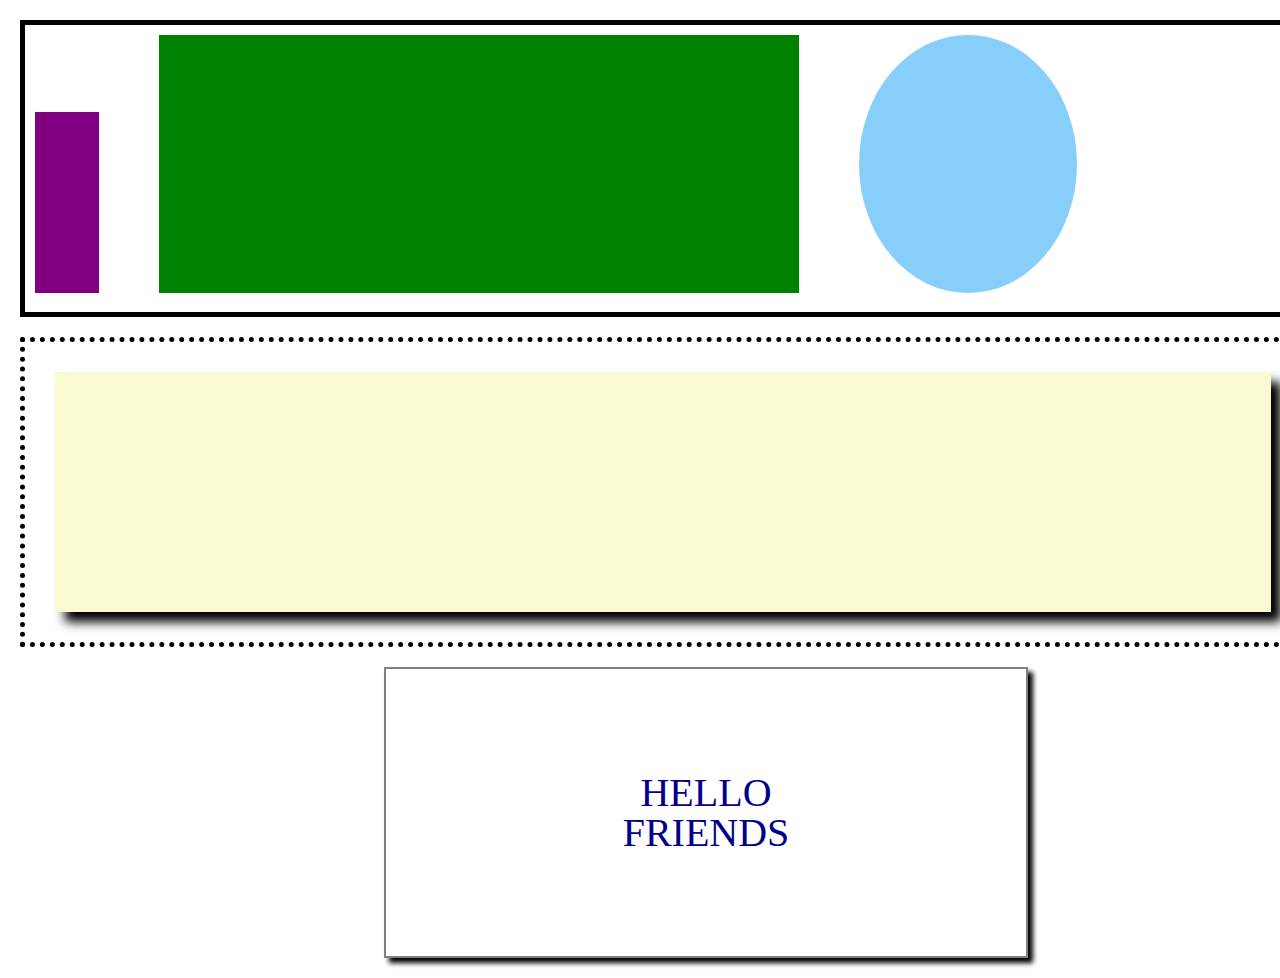
<file: second/index.html>
<!-- Put your HTML HERE, make sure to connect your index.css sheet -->
<!DOCTYPE html>
<html lang="en">
<head>
    <meta charset="UTF-8">
    <meta name="viewport" content="width=device-width, initial-scale=1.0">
    <meta http-equiv="X-UA-Compatible" content="ie=edge">
    <link rel="stylesheet" href="
    ./index.css">
    <link rel="stylesheet" href="./reset.css">
    <title>problem 2</title>
</head>
<body>
<main class="main-wrapper">
    <section class="top-section">
        <div  class="purple-box">
            <div class="top-of-purple"></div>
        </div>

        <div  class="green-box"></div>

        <div   class="blue-circle"></>
    </section>

    <section class="middle-section">
        <div class="middle-center"></div>
    </section>

    <section class="bottom-section">HELLO<br> FRIENDS</section>
</main>
    
</body>
</html>
</file>
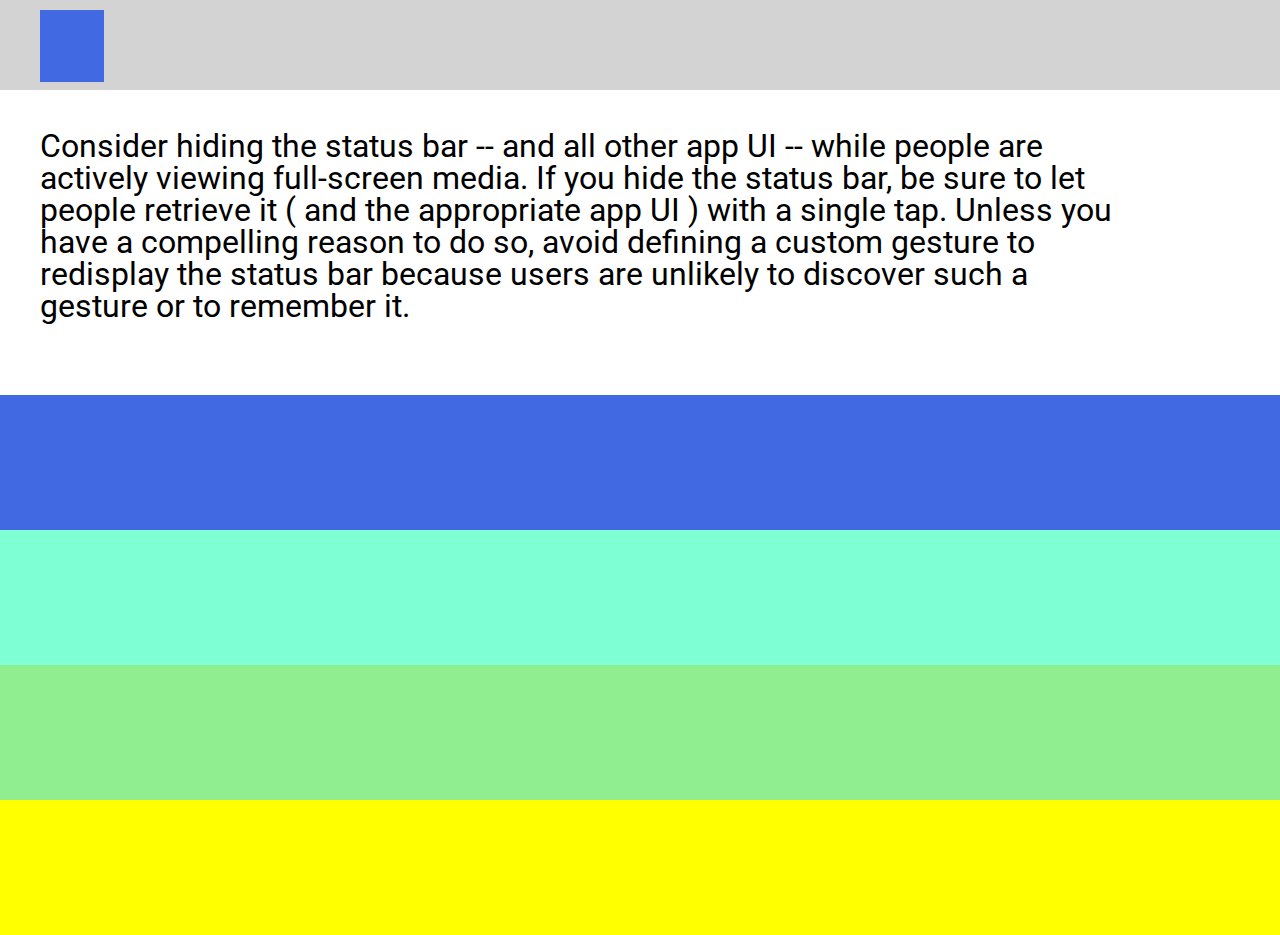
<file: third/index.html>
<!DOCTYPE html>
<html lang="en">
<head>
    <meta charset="UTF-8">
    <meta name="viewport" content="width=device-width, initial-scale=1.0">
    <meta http-equiv="X-UA-Compatible" content="ie=edge">
    <link rel="stylesheet" href="./index.css">
    <link rel="stylesheet" href="./reset.css">
    <link href="https://fonts.googleapis.com/css?family=Roboto&display=swap" rel="stylesheet">
    <title> Prob 3 </title>
</head>
<body>
    <main class="main-wrap">
        <header class="header">
            <div class="icon"></div>
        </header>
        <div class="main-sec"> Consider hiding the status bar -- and all other app UI -- while people are actively viewing full-screen media. If you hide the status bar, be sure to let people retrieve it ( and the appropriate app UI ) with a single tap. Unless you have a compelling reason to do so, avoid defining a custom gesture to redisplay the status bar because users are unlikely to discover such a gesture or to remember it.</div>
        <div class="blue"></div>
        <div class="light-blue"></div>
        <div class="light-green"></div>
        <div class="yellow"></div>

    </main>
</body>
</html><!-- Put your HTML HERE, make sure to connect your index.css sheet -->
</file>
<file: second/index.css>
.top-section{
    margin: 20px;
    border: solid 5px;
    height: calc(33vh - 10px);
    width: 100vw;  
    
}

.purple-box{
   
    background: purple;
    width: 5%;
    height: 90%;
    margin: 10px;
    float: left;

   /* margin-left: 10px;
    margin-right: 10px;
    */

    
}

.top-of-purple{ 
    background: white;
    width: 100%;
    height: 30%;
    float: left;
}

.green-box{
   
    background: green;
    width: 50%;
    height: 90%;
    margin: 10px;
    margin-left: 50px;
    float: left;

}

.blue-circle{
    height: 90%;
    width: 17%;
    border-radius: 90%;
    background: lightskyblue;
    margin: 10px;
    margin-left: 50px;
    float: left;
}

.middle-section{
    margin: 20px;
    border: dotted 5px black;
    height: 300px;
    width: 100vw;  
    
}

.middle-center{
    
    height: 80%;
    width: 95%;
    background: lightgoldenrodyellow ;
    margin: 30px;
    box-shadow: 10px 10px 10px black;
  
}

.bottom-section{
border: solid grey 2px;
height: calc(33vh - 10px);
width: 50%;
margin: 20px;
margin-left: 30%;
box-shadow: 5px 5px 5px black;
box-align: center;
display: flex;
align-items: center;
justify-content: center;
font-size: 40px;
color: darkblue;
text-align: center;
}
</file>
<file: third/index.css>
.header{
    background: lightgray;
    height: 10vh;
    width: 100%;
}

.icon{
    background: royalblue;
    width: 5%;
    height: 80%;
    margin: 10px;
    margin-left: 40px;
    float: left;
    
}

.main-sec{
    text-align: left;
    height: 25vh;
    width: 85%;
    margin: 40px;
    font-size: 200%;
    font-family: 'Roboto', sans-serif;
    overflow: hidden;
}

.blue{
    background: royalblue;
    height: 15vh;
    width: 100%;
}

.light-blue{
    background: aquamarine;
    height: 15vh;
    width: 100%;
}
.light-green{
    background: lightgreen;
    height: 15vh;
    width: 100%;
}
.yellow{
    background: yellow;
    height: 15vh;
    width: 100%;
}
</file>
